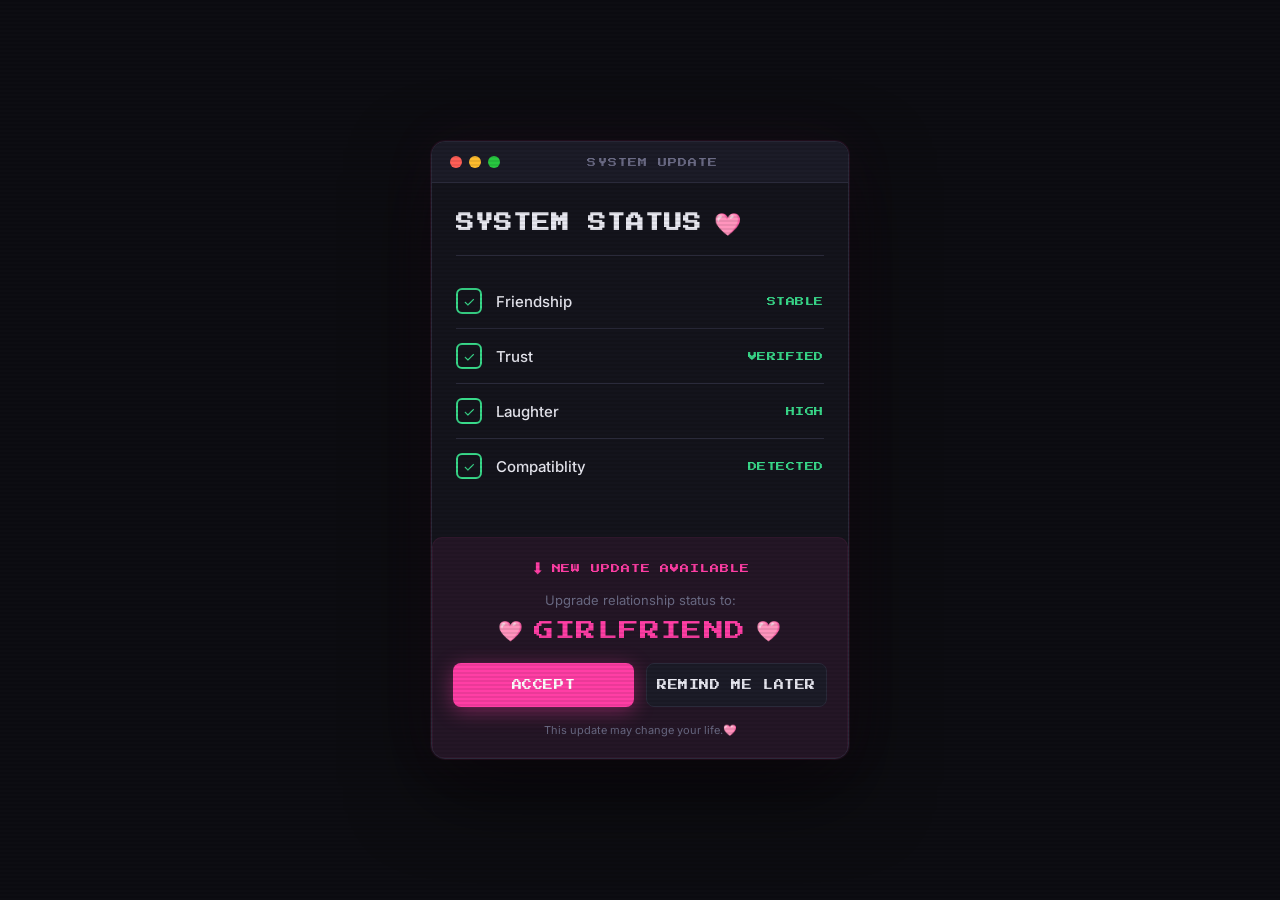
<file: index.html>
<!DOCTYPE html>
<html lang="en">
<head>
    <meta charset="UTF-8">
    <meta name="viewport" content="width=device-width, initial-scale=1.0">
    <title>System Update</title>
    <link rel="stylesheet" href="styles.css">
</head>
<body>
    <!-- Main window-->
    <div class="window" id="mainWindow">
        <div class="titlebar">
            <div class="dots">
                <div class="dot dot-red"></div>
                <div class="dot dot-amber"></div>
                <div class="dot dot-green"></div>
            </div>
            <span class="titlebar-label">SYSTEM UPDATE</span>
        </div>

        <div class="body">
            <div class="heading">
                <h1>SYSTEM STATUS</h1>
                <span class="pixel-heart">🩷</span>
            </div>
            
            <div class="divider"></div>

            <div class="status-list">
                <div class="status-row">
                    <div class="check">✓</div>
                    <span class="status-name">Friendship</span>
                    <span class="status-value">STABLE</span>
                </div>

                <div class="status-row">
                    <div class="check">✓</div>
                    <span class="status-name">Trust</span>
                    <span class="status-value">VERIFIED</span>
                </div>

                <div class="status-row">
                    <div class="check">✓</div>
                    <span class="status-name">Laughter</span>
                    <span class="status-value">HIGH</span>
                </div>

                <div class="status-row">
                    <div class="check">✓</div>
                    <span class="status-name">Compatiblity</span>
                    <span class="status-value">DETECTED</span>
                </div>
            </div>
        </div>
        
        <div class="update-box">
            <div class="update-header">
                <span class="update-icon">⬇</span>
                <span class="update-label">NEW UPDATE AVAILABLE</span>
            </div>

            <p class="update-sub">Upgrade relationship status to:</p>

            <div class="upgrade-title">
                <span>🩷</span>
                <span>GIRLFRIEND</span>
                <span>🩷</span>
            </div>

            <div class="buttons">
                <button class="btn btn-yes" onclick="acceptUpdate()">ACCEPT</button>
                <button class="btn btn-no" id="noBtn" onclick="denyUpdate()">REMIND ME LATER</button>
            </div>

            <p class="footer-note">This update may change your life.🩷</p>
        </div>
    </div>

    

    <!-- Error Overlay --> 
    <div class="overlay" id="errorOverlay">
        <div class="error-window" id="errorWindow">
            <div class="error-titlebar">
                <span class="error-icon">⚠</span>
                <span class="error-title">ERROR - INVALID RESPONSE</span>
            </div>

            <div class="error-body">
                <div class="error-code" id="errorCode">0x💔</div>
                <div class="error-msg" id="errorMsg">OPERATION_NOT_PERMITTED</div>
                <p class="error-detail" id="errorDetail">
                     "No" is not a recognized input.<br>
                    Please select a valid option to continue.
                </p>
                <div class="error-attempts" id="errorAttempts"></div><br>
                <button class="btn-retry" onclick="closeError()">TRY AGAIN</button>
            </div>
        </div>
    </div>
    
    <script src="script.js"></script>
</body>
</html>
</file>
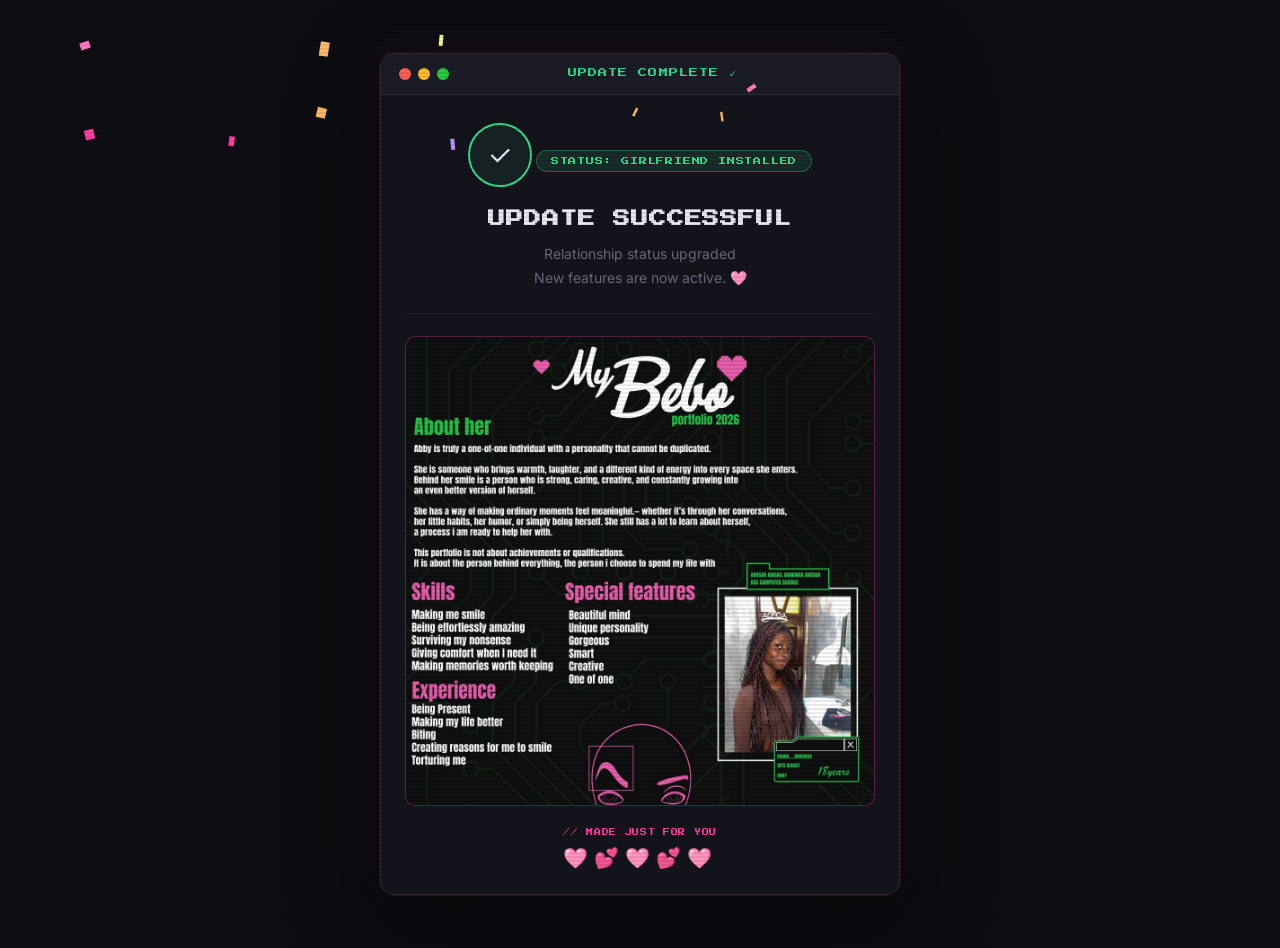
<file: yes.html>
<!DOCTYPE html>
<html lang="en">
<head>
    <meta charset="UTF-8">
    <meta name="viewport" content="width=device-width, initial-scale=1.0">
    <title>Update Complete</title>
    <link rel="stylesheet" href="yes.css">
</head>
<body>
    <canvas id="confetti"></canvas>

    <div class="window">
        <div class="titlebar">
            <div class="dots">
                <div class="dot dot-red"></div>
                <div class="dot dot-amber"></div>
                <div class="dot dot-green"></div>
            </div>
            <span class="titlebar-label">UPDATE COMPLETE ✓</span>
        </div>

        <div class="body">
            <div class="success-badge">✓</div>

            <div class="status-pill">STATUS: GIRLFRIEND INSTALLED</div>

            <h1>UPDATE SUCCESSFUL</h1>

            <p class="subtitle">
                Relationship status upgraded <br>
                New features are now active. 🩷
            </p>

            <div class="divider"></div>

            <!-- Image Goes Here -->
            <div class="image-frame" id="imageFrame">
                <img src="img/Kojo to Abi.jpeg" alt="Made with love" id="designImage" onerror="this.parentElement.innerHTML = placeholderHTML()"/>
            </div>

            <p class="caption">// MADE JUST FOR YOU</p>
            <div class="hearts-row">🩷💕🩷💕🩷</div>
        </div> 
    </div>

    <script src="yes.js"></script>
</body>
</html>
</file>
<file: styles.css>
@import url('https://fonts.googleapis.com/css2?family=Press+Start+2P&family=Inter:wght@400;500;600&display=swap');

*, *::before, *::after {
    box-sizing: border-box;
    margin: 0;
    padding: 0;
}

:root {
    --bg: #0d0d12;
    --surface: #14141c;
    --surface2: #1c1c28;
    --border: #2a2a3a;
    --pink: #ff3ea5;
    --pink-dim: #c42e7c;
    --green: #39d98a;
    --text: #e8e8f0;
    --muted: #6b6b85;
    --pixel: 'Press Start 2P', monospace;
    --sans: 'Inter', sans-serif;
}

html, body {
    height: 100%;
    background: var(--bg);
    display: flex;
    align-items: center;
    justify-content: center;
    font-family: var(--sans);
    color: var(--text);
    min-height: 100vh;
    padding: 20px;
}

/* Scaline overlay */
body::before {
    content: '';
    position: fixed;
    inset: 0;
    background: repeating-linear-gradient(0deg, transparent, transparent 2px, rgba(0,0,0,0.08) 2px, rgba(0,0,0,0.08) 4px);
    pointer-events: none;
    z-index: 100;
}

.window {
    width: 100%;
    max-width: 480px;
    background: var(--surface);
    border-radius: 14px;
    border: 1px solid var(--border);
    box-shadow: 0 0 0 1px rgba(255, 62, 165, 0.08), 0 30px 80px rgba(0,0,0,0.6), 0 0 60px rgba(255, 62, 165, 0.06);
    overflow: hidden;
    animation: boot 0.4s ease-out;
}

@keyframes boot {
    from { opacity: 0; transform: scale(0.96) translateY(8px); }
    to { opacity: 1; transform: scale(1) translateY(0); }
}

/* Title bar */
.titlebar {
    background: var(--surface2);
    padding: 14px 18px;
    display: flex;
    align-items: center;
    gap: 12px;
    border-bottom: 1px solid var(--border);
}

.dots {
    display: flex;
    gap: 7px;
}

.dot {
    width: 12px;
    height: 12px;
    border-radius: 50%;
}

.dot-red {
    background: #ff5f57;
}

.dot-amber {
    background: #febc2e;
}

.dot-green {
    background: #28c840;
}

.titlebar-label {
    flex: 1;
    text-align: center;
    font-family: var(--pixel);
    font-size: 9px;
    color: var(--muted);
    letter-spacing: 0.12em;
    margin-right: 36px; /* optical balance with dots */
}

/* body */
.body {
    padding: 28px 24px 24px;
}

.heading {
    display: flex;
    align-items: center;
    gap: 12px;
    margin-bottom: 6px;
}

.heading h1 {
    font-family: var(--pixel);
    font-size: clamp(14px, 4vw, 18px);
    color: var(--text);
    letter-spacing: 0.05em;
    line-height: 1.4;
}

.pixel-heart {
    font-size: 22px;
    animation: pulse 1.6s ease-in-out infinite;
}

@keyframes pulse {
    0%, 100% { transform: scale(1); }
    50% { transform: scale(1.2); }
}

.divider {
    height: 1px;
    background: var(--border);
    margin: 18px 0;
}

/* Status rows */
.status-list {
    display: flex;
    flex-direction: column;
    gap: 0;
}

.status-row {
    display: flex;
    align-items: center;
    gap: 14px;
    padding: 14px 0;
    border-bottom: 1px solid var(--border);
}
.status-row:last-child { border-bottom: none; }

.check {
    width: 26px;
    height: 26px;
    border: 2px solid var(--green);
    border-radius: 6px;
    display: flex;
    align-items: center;
    justify-content: center;
    flex-shrink: 0;
    color: var(--green);
    font-size: 14px;
}

.status-name {
    flex: 1;
    font-size: 15px;
    font-weight: 500;
    color: var(--text);
}

.status-value {
    font-family: var(--pixel);
    font-size: 9px;
    color: var(--green);
    letter-spacing: 0.06em;
}

/* Update box */
.update-box {
    margin-top: 20px;
    background: rgba(255,62,165,0.07);
    border: 1px solid rgba(255, 62, 165, 0.07);
    border-radius: 10px;
    padding: 20px;
    text-align: center;
}

.update-header {
    display: flex;
    align-items: center;
    justify-content: center;
    gap: 8px;
    margin-bottom: 14px;
}

.update-icon {
    color: var(--pink);
    font-size: 16px;
}

.update-label {
    font-family: var(--pixel);
    font-size: 9px;
    color: var(--pink);
    letter-spacing: 0.1em;
}

.update-sub {
    font-size: 13px;
    color: var(--muted);
    margin-bottom: 10px;
}

.upgrade-title {
    font-family: var(--pixel);
    font-size: clamp(14px, 5vw, 20px);
    color: var(--pink);
    letter-spacing: 0.06em;
    display: flex;
    align-items: center;
    justify-content: center;
    gap: 10px;
}

/* Buttons */
.buttons {
    display: grid;
    grid-template-columns: 1fr 1fr;
    gap: 12px;
    margin-top: 20px;
}

.btn {
    padding: 16px 10px;
    border-radius: 8px;
    font-family: var(--pixel);
    font-size: 10px;
    letter-spacing: 0.06em;
    cursor: pointer;
    border: none;
    transition: transform 0.12s, box-shadow 0.12s;
}

.btn:active {
    transform: scale(0.97);
}

.btn-yes {
    background: var(--pink);
    color: #fff;
    box-shadow: 0 4px 20px rgba(255,62,165,0.4);
}

.btn-yes:hover {
    box-shadow: 0 6px 28px rgba(255, 62, 165, 0.6);
}

.btn-no {
    background: var(--surface2);
    color: var(--text);
    border: 1px solid var(--border);
}

.btn-no:hover {
    background: #222233;
}

.footer-note {
    text-align: center;
    font-size: 11px;
    color: var(--muted);
    margin-top: 16px;
}

/* Error Modal */
.overlay {
    position: fixed;
    inset: 0;
    background: rgba(0,0,0,0.6);
    display: flex;
    align-items: center;
    justify-content: center;
    z-index: 200;
    padding: 20px;
    pointer-events: none;
    transition: opacity 0.2s;
    opacity: 0;
}

.overlay.show {
    opacity: 1;
    pointer-events: all;
}

.error-window {
    background: var(--surface);
    border: 1px solid rgba(255, 62, 165, 0.4);
    border-radius: 14px;
    width: 100%;
    max-width: 360px;
    overflow: hidden;
    transform: scale(0.9);
    transition: transform 0.2s;
    box-shadow: 0 0 40px rgba(255,62,165,0.2), 0 20px 60px rgba(0,0,0,0.6);
}

.overlay.show .error-window {
    transform: scale(1);
}

.error-titlebar {
    background: #2a1020;
    padding: 12px 16px;
    display: flex;
    align-items: center;
    gap: 10px;
    border-bottom: 1px solid rgba(255, 62, 165, 0.2);
}

.error-icon {
    color: var(--pink);
    font-size: 14px;
}

.error-title {
    font-family: var(--pixel);
    font-size: 8px;
    color: var(--pink);
    letter-spacing: 0.1em;
}

.error-body {
    padding: 24px 20px 20px;
    text-align: center;
}

.error-code {
    font-family: var(--pixel);
    font-size: 28px;
    color: var(--pink);
    margin-bottom: 8px;
}

.error-msg {
    font-family: var(--pixel);
    font-size: 8px;
    color: var(--text);
    letter-spacing: 0.06em;
    line-height: 1.9;
    margin-bottom: 6px;
}

.error-detail {
    font-size: 12px;
    color: var(--muted);
    margin-bottom: 20px;
    line-height: 1.6;
}

.btn-retry {
    width: 100%;
    padding: 14px;
    background: var(--pink);
    color: #fff;
    border: none;
    border-radius: 8px;
    font-family: var(--pixel);
    font-size: 9px;
    letter-spacing: 0.08em;
    cursor: pointer;
    box-shadow: 0 4px 20px rgba(255,62,165,0.4);
    transition: box-shadow 0.15s;
}

.btn-retry:hover {
    box-shadow: 0 6px 28px rgba(255,62,165,0.6);
}

/* shale animation for repeated no clicks */
@keyframes shake {
    0%, 100% { transform: translateX(0); }
    20%      { transform: translateX(-8px); }
    40%      { transform: translateX(8px); }
    60%      { transform: translateX(-6px); }
    80%      { transform: translateX(6px); }
}

.shake {
    animation: shake 0.4s ease;
}

/* Error messages array - cycled on each attempt */
.error-attempts {
    font-family: var(--pixel);
    font-size: 7px;
    color: var(--pink-dim);
    margin-top: 4px;
}
</file>
<file: yes.css>
@import url('https://fonts.googleapis.com/css2?family=Press+Start+2P&family=Inter:wght@400;500;600&display=swap');

*, *::before, *::after {
    box-sizing: border-box;
    margin: 0;
    padding: 0;
}

:root {
    --bg: #0d0d12;
    --surface: #14141c;
    --surface2: #1c1c28;
    --border: #2a2a3a;
    --pink: #ff3ea5;
    --pink-dim: #c42e7c;
    --green: #39d98a;
    --text: #e8e8f0;
    --muted: #6b6b85;
    --pixel: 'Press Start 2P', monospace;
    --sans: 'Inter', sans-serif;
}

html, body {
    background: var(--bg);
    display: flex;
    flex-direction: column;
    align-items: center;
    justify-content: center;
    font-family: var(--sans);
    color: var(--text);
    min-height: 100vh;
    padding: 24px;
    gap: 0;
}

/* Scaline overlay */
body::before {
    content: '';
    position: fixed;
    inset: 0;
    background: repeating-linear-gradient(0deg, transparent, transparent 2px, rgba(0,0,0,0.08) 2px, rgba(0,0,0,0.08) 4px);
    pointer-events: none;
    z-index: 100;
}

/* Confetti canvas */
#confetti {
    position: fixed;
    inset: 0;
    pointer-events: none;
    z-index: 99;
}

.window {
    width: 100%;
    max-width: 520px;
    background: var(--surface);
    border-radius: 14px;
    border: 1px solid var(--border);
    box-shadow: 0 0 0 1px rgba(255, 62, 165, 0.1), 0 30px 80px rgba(0,0,0,0.6), 0 0 60px rgba(255, 62, 165, 0.08);
    overflow: hidden;
    animation: boot 0.5s ease-out;
}

@keyframes boot {
    from { opacity: 0; transform: scale(0.94) translateY(12px); }
    to { opacity: 1; transform: scale(1) translateY(0); }
}

.titlebar {
    background: var(--surface2);
    padding: 14px 18px;
    display: flex;
    align-items: center;
    gap: 12px;
    border-bottom: 1px solid var(--border);
}

.dots {
    display: flex;
    gap: 7px;
}

.dot {
    width: 12px;
    height: 12px;
    border-radius: 50%;
}

.dot-red {
    background: #ff5f57;
}

.dot-amber {
    background: #febc2e;
}

.dot-green {
    background: #28c840;
}

.titlebar-label {
    flex: 1;
    text-align: center;
    font-family: var(--pixel);
    font-size: 9px;
    color: var(--green);
    letter-spacing: 0.12em;
    margin-right: 36px; /* optical balance with dots */
}

/* body */
.body {
    padding: 28px 24px 24px;
    text-align: center;
}

.success-badge {
    display: inline-flex;
    align-items: center;
    justify-content: center;
    width: 64px;
    height: 64px;
    border-radius: 50%;
    background: rgba(57,217,138,0.08);
    font-size: 28px;
    margin-bottom: 18px;
    animation: pop 0.4s 0.3s both cubic-bezier(0.175, 0.885,0.32,1.275);
    border: 2px solid var(--green);
}

@keyframes pop {
    from { 
        transform: scale(0); 
        opacity: 0;
    }

    to {
        transform: scale(1); 
        opacity: 1;
    }
}

.status-pill {
    display: inline-block;
    background: rgba(57,217,138,0.12);
    border: 1px solid rgba(57,217,138,0.3);
    color: var(--green);
    font-family: var(--pixel);
    font-size: 8px;
    letter-spacing: 0.1em;
    padding: 6px 14px;
    border-radius: 20px;
    margin-bottom: 20px;
}

h1 {
    font-family: var(--pixel);
    font-size: clamp(13px, 4vw, 17px);
    color: var(--text);
    letter-spacing: 0.05em;
    line-height: 1.6;
    margin-bottom: 10px;
}

.subtitle {
    font-size: 14px;
    color: var(--muted);
    line-height: 1.7;
    margin-bottom: 24px;
}  

.divider {
    height: 1px;
    background: var(--border);
    margin: 22px 0;
}

/* Image Frame */
.image-frame {
    border: 1px solid rgba(255, 62, 165, 0.3);
    border-radius: 10px;
    overflow: hidden;
    background: rgba(255, 62, 165, 0.04);
    position: relative;
    min-height: 240px;
    display: flex;
    align-items: center;
    justify-content: center;
    margin-bottom: 20px;
}

.image-frame img {
    width: 100%;
    height: auto;
    display: block;
    border-radius: 9px;
}

/* Shown when no image is set yet */
.image-placeholder {
    padding: 40px 20px;
    text-align: center;
}
.placeholder-icon { font-size: 36px; margin-bottom: 12px; }

.placeholder-text {
    font-family: var(--pixel);
    font-size: 8px;
    color: var(--muted);
    letter-spacing: 0.08em;
    line-height: 1.9;
}
 
.caption {
    font-family: var(--pixel);
    font-size: 7px;
    color: var(--pink);
    letter-spacing: 0.1em;
    line-height: 2;
    margin-bottom: 6px;
}
 
.hearts-row {
    font-size: 20px;
    letter-spacing: 6px;
    animation: drift 3s ease-in-out infinite;
}
@keyframes drift {
    0%,100% { transform: translateY(0); }
    50%     { transform: translateY(-4px); }
}
</file>
